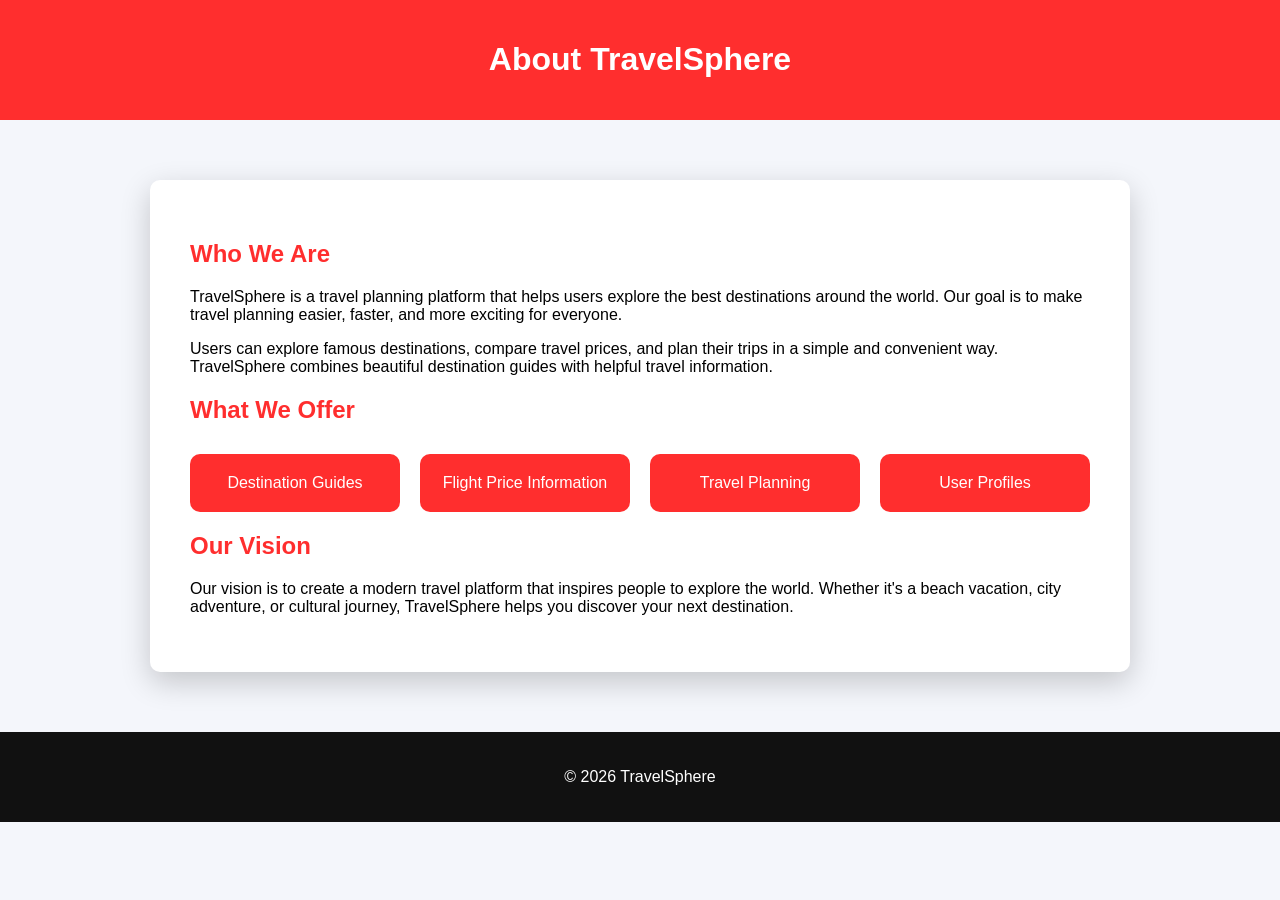
<file: about.html>
<!DOCTYPE html>
<html>

<head>

<title>About Us</title>

<style>

body{
font-family:Arial;
margin:0;
background:#f4f6fb;
}

/* header */

header{
background:#ff2e2e;
color:white;
padding:20px;
text-align:center;
}

/* main box */

.about-container{
max-width:900px;
margin:60px auto;
background:white;
padding:40px;
border-radius:10px;
box-shadow:0 10px 30px rgba(0,0,0,0.2);
}

/* headings */

.about-container h2{
color:#ff2e2e;
margin-bottom:20px;
}

/* grid */

.features{
display:grid;
grid-template-columns:repeat(auto-fit,minmax(200px,1fr));
gap:20px;
margin-top:30px;
}

/* feature boxes */

.box{
background:#ff2e2e;
color:white;
padding:20px;
border-radius:10px;
text-align:center;
transition:0.3s;
}

.box:hover{
transform:scale(1.08);
background:#c40000;
}

footer{
text-align:center;
margin-top:40px;
padding:20px;
background:#111;
color:white;
}

</style>

</head>


<body>

<header>

<h1>About TravelSphere</h1>

</header>


<div class="about-container">

<h2>Who We Are</h2>

<p>
TravelSphere is a travel planning platform that helps users explore the best
destinations around the world. Our goal is to make travel planning easier,
faster, and more exciting for everyone.
</p>

<p>
Users can explore famous destinations, compare travel prices, and plan
their trips in a simple and convenient way. TravelSphere combines
beautiful destination guides with helpful travel information.
</p>


<h2>What We Offer</h2>

<div class="features">

<div class="box">
Destination Guides
</div>

<div class="box">
Flight Price Information
</div>

<div class="box">
Travel Planning
</div>

<div class="box">
User Profiles
</div>

</div>


<h2>Our Vision</h2>

<p>
Our vision is to create a modern travel platform that inspires people to
explore the world. Whether it's a beach vacation, city adventure, or
cultural journey, TravelSphere helps you discover your next destination.
</p>

</div>

<footer>

<p>© 2026 TravelSphere</p>

</footer>

</body>

</html>
</file>
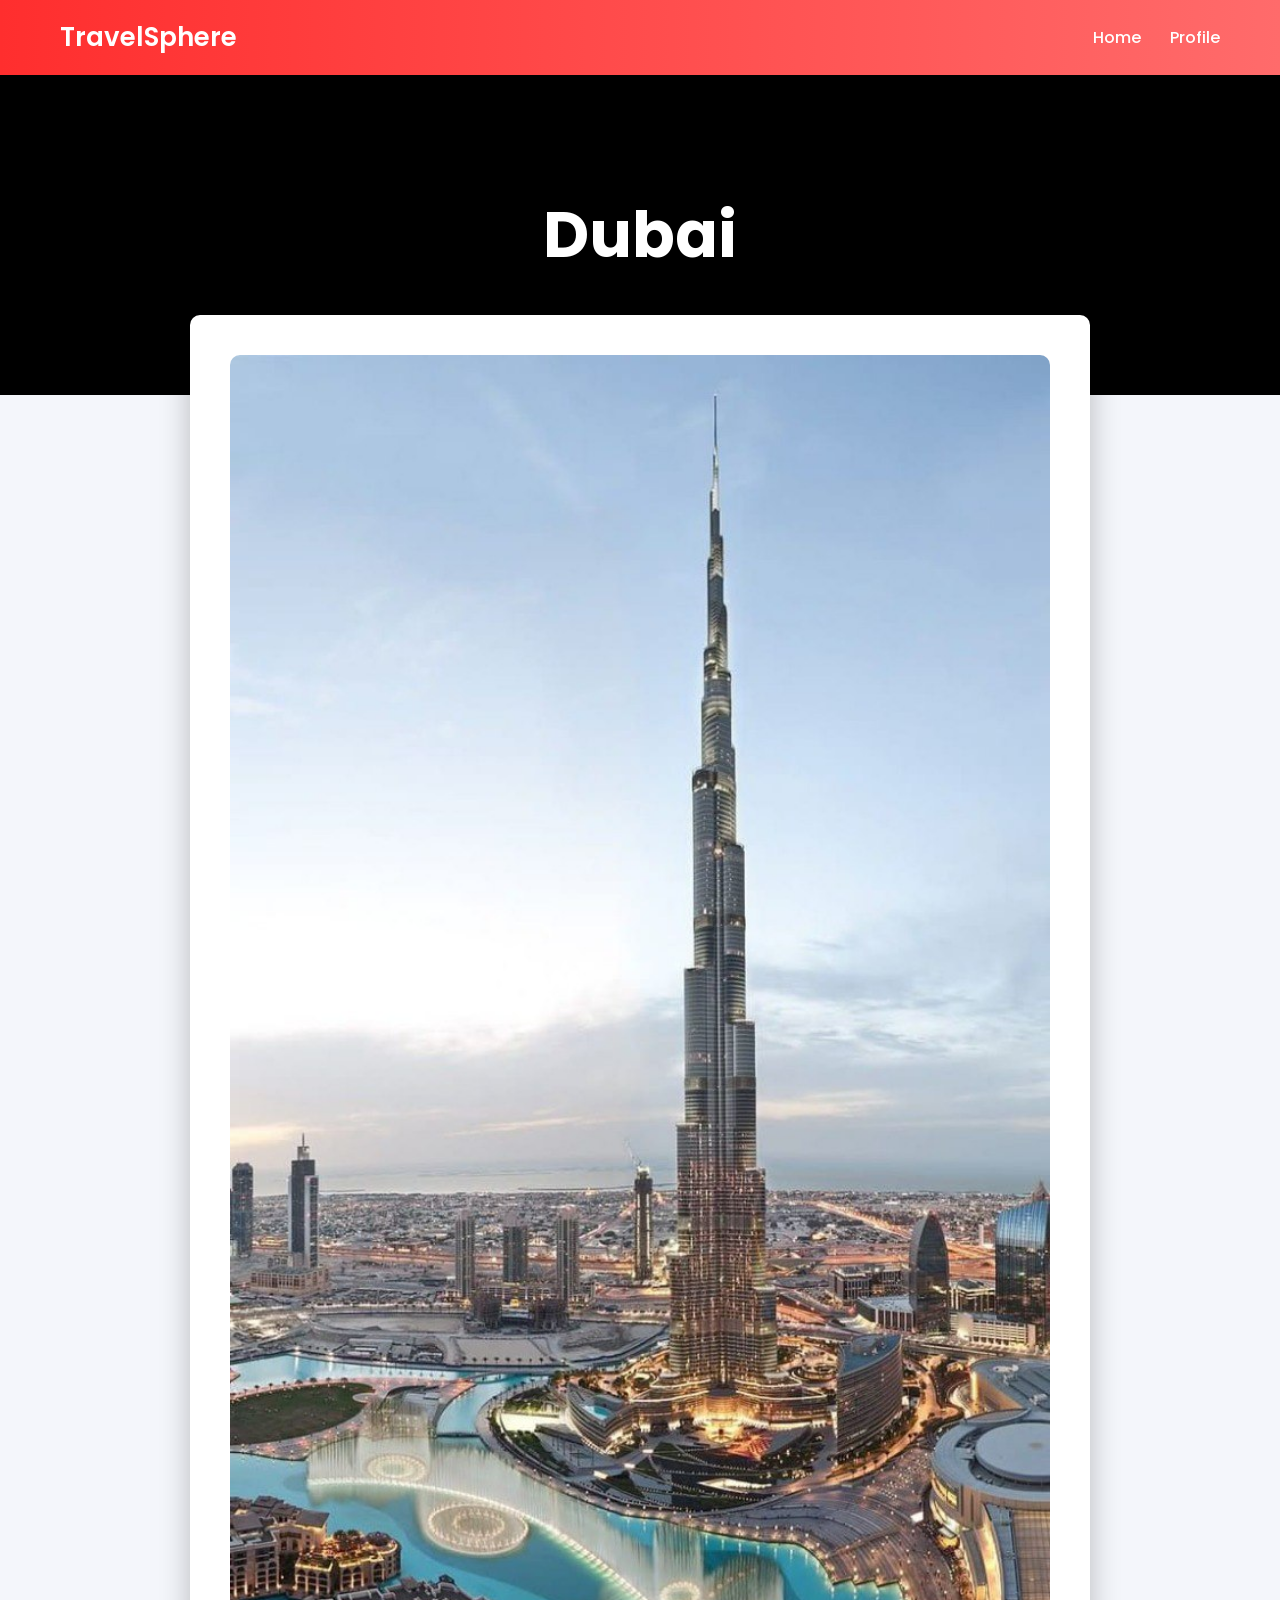
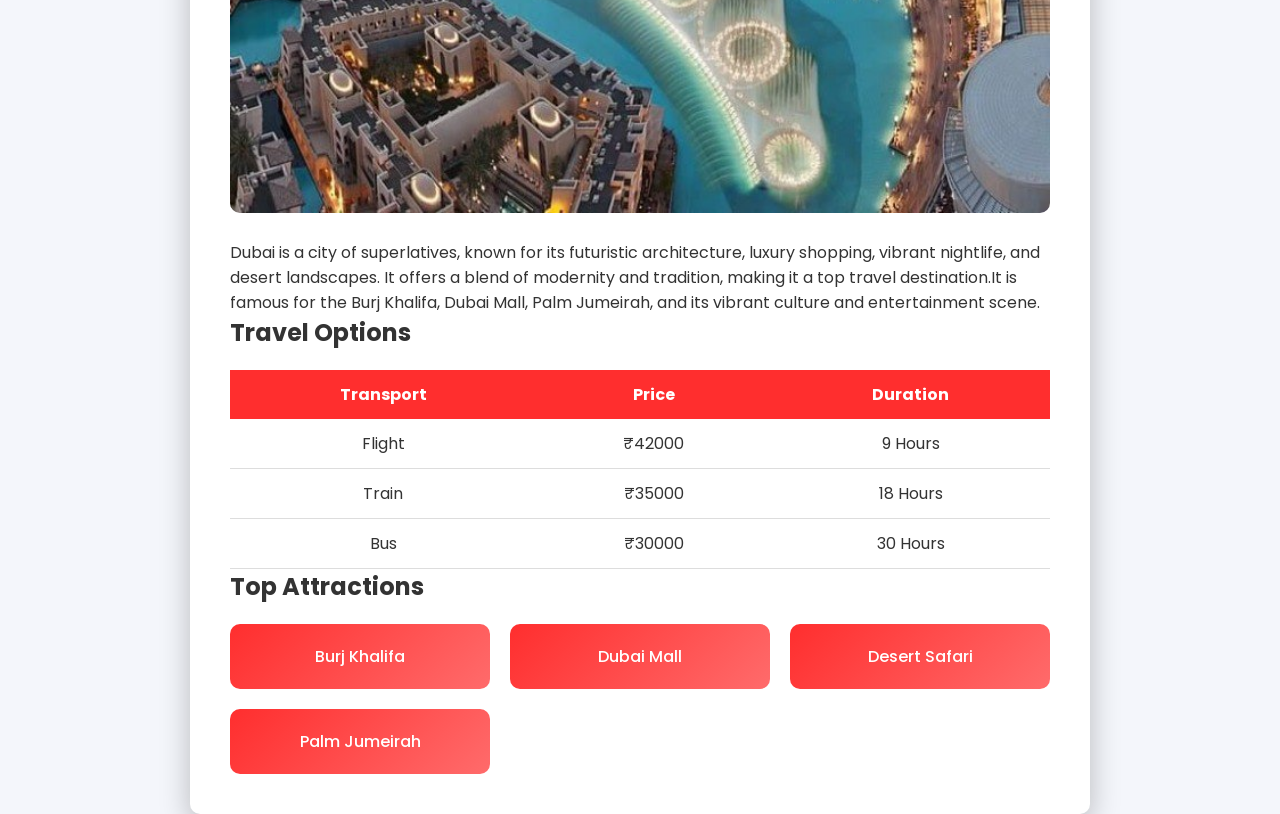
<file: dubai.html>
<!DOCTYPE html>
<html>
<head>

<title>Dubai</title>

<link rel="stylesheet" href="style.css">

</head>

<body>

<header>

<h1>TravelSphere</h1>

<nav>
<a href="index.html">Home</a>
<a href="profile.html">Profile</a>
</nav>

</header>


<section class="place-hero">

<h1>Dubai</h1>

</section>


<section class="place-content">

<img src="dubai.jpg" class="place-img">

<p>
    Dubai is a city of superlatives, known for its futuristic architecture, luxury shopping, vibrant nightlife, and desert landscapes. It offers a blend of modernity and tradition, making it a top travel destination.It is famous for the Burj Khalifa, Dubai Mall, Palm Jumeirah, and its vibrant culture and entertainment scene.
 
</p>


<h2>Travel Options</h2>

<table class="travel-table">

<tr>
<th>Transport</th>
<th>Price</th>
<th>Duration</th>
</tr>

<tr>
<td>Flight</td>
<td>₹42000</td>
<td>9 Hours</td>
</tr>

<tr>
<td>Train</td>
<td>₹35000</td>
<td>18 Hours</td>
</tr>

<tr>
<td>Bus</td>
<td>₹30000</td>
<td>30 Hours</td>
</tr>

</table>


<h2>Top Attractions</h2>

<div class="attractions">

<div class="box">Burj Khalifa</div>
<div class="box">Dubai Mall</div>
<div class="box">Desert Safari</div>
<div class="box">Palm Jumeirah</div>

</div>

</section>

</body>
</html>
</file>
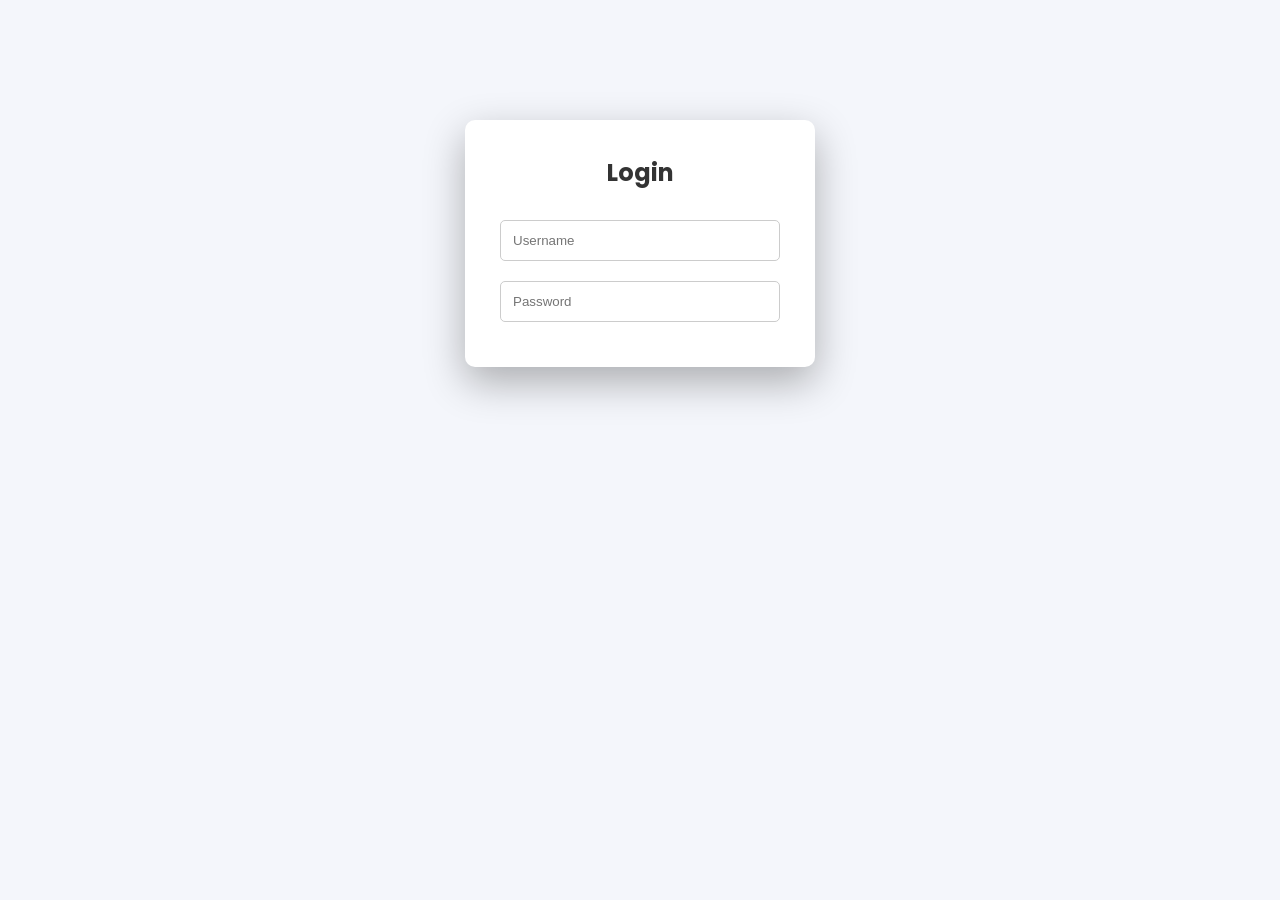
<file: login.html>
<!DOCTYPE html>
<html>

<head>

<title>Login</title>

<link rel="stylesheet" href="style.css">

<script>

function validateLogin(){

let user=document.getElementById("username").value
let pass=document.getElementById("password").value

if(user=="" || pass=="")
{
alert("Enter username and password")
return false
}

else
{
alert("Login Successful")
return true
}

}

</script>

</head>

<body>
    <style>
        img{
width: 100%;
height: 100vh;  
background-attachment: fixed;
        }
    </style>

<div class="login-box">

<h2>Login</h2>

<form onsubmit="return validateLogin()">

<input type="text" id="username" placeholder="Username">

<input type="password" id="password" placeholder="Password">



</form>

</div>

</body>

</html>
</file>
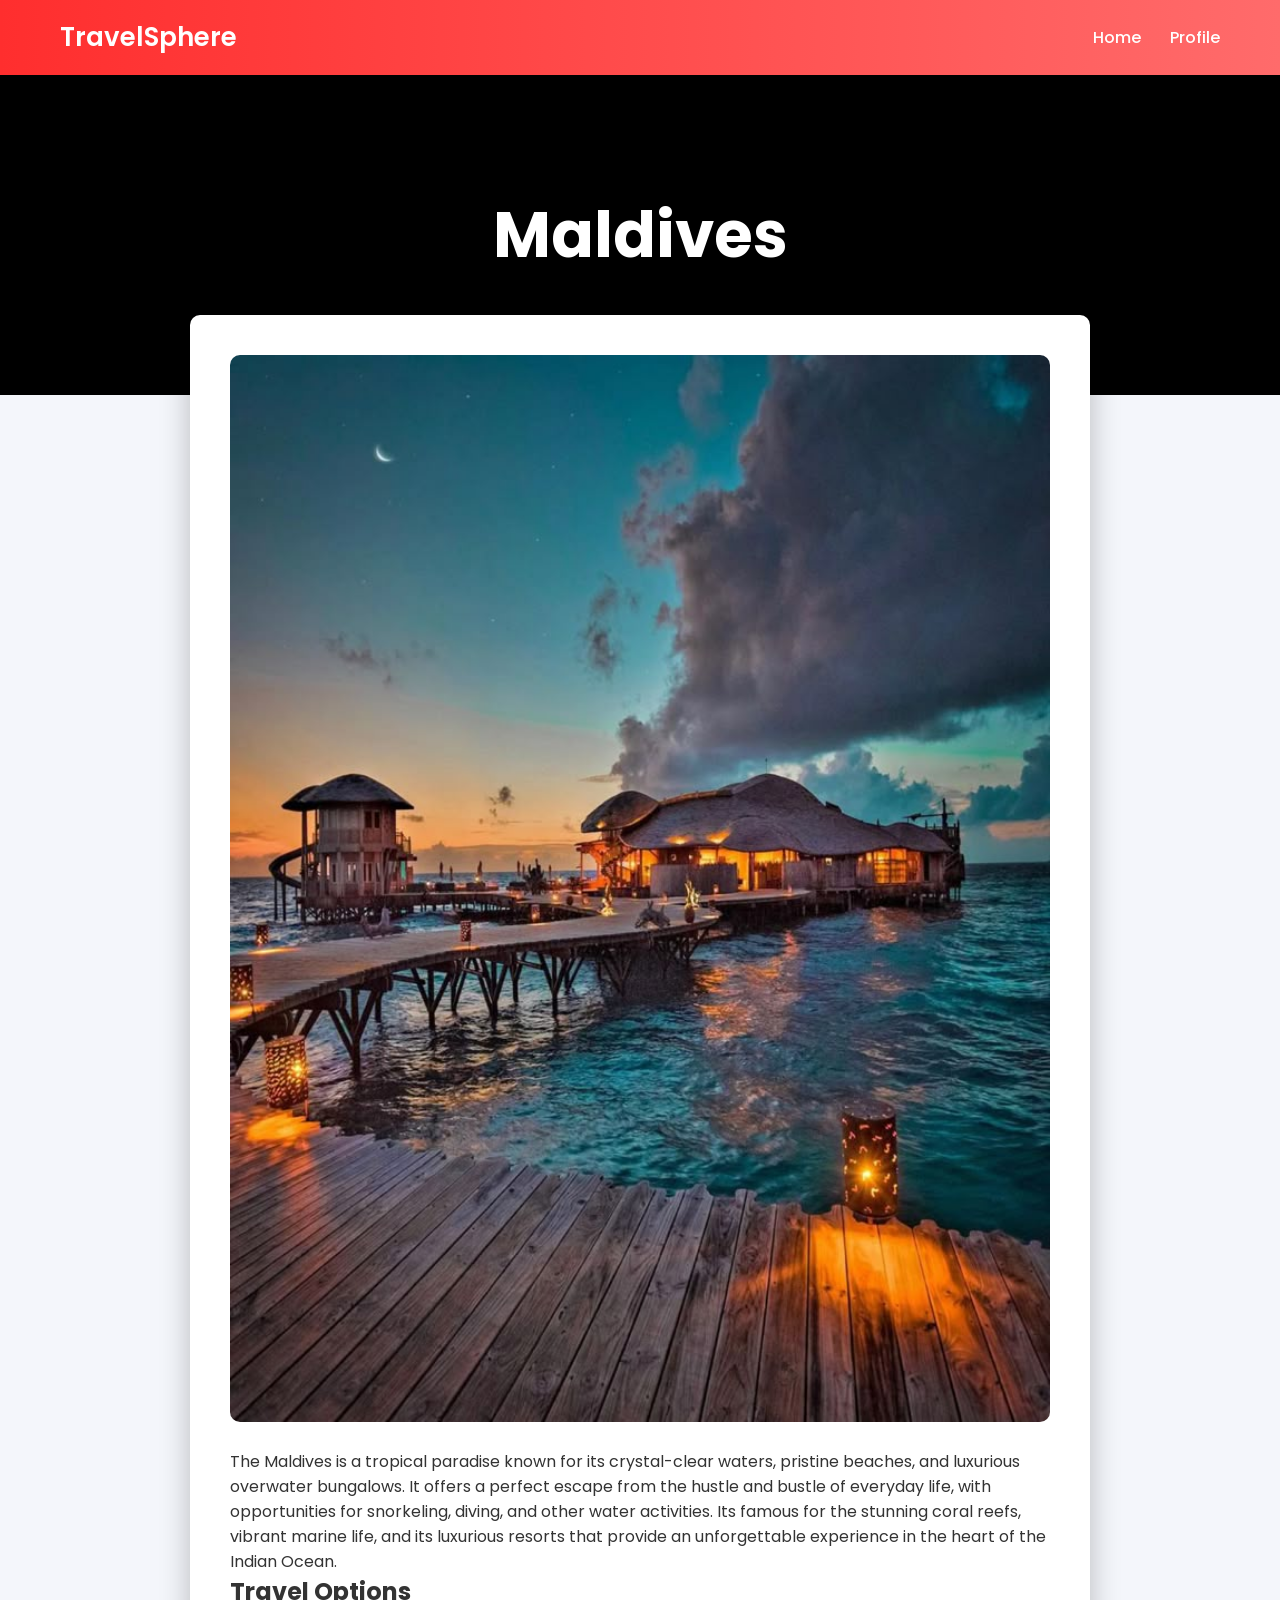
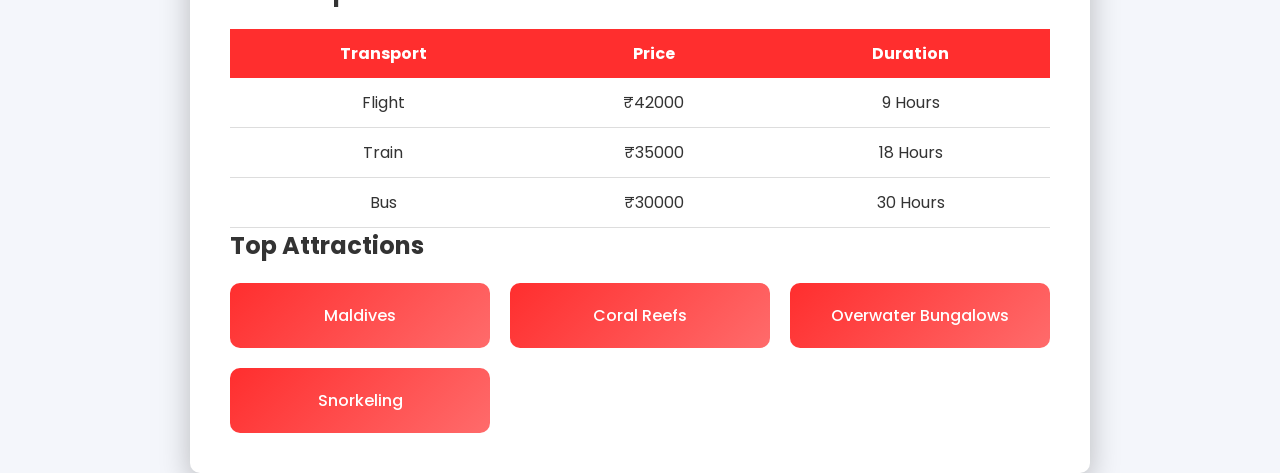
<file: maldives.html>
<!DOCTYPE html>
<html>
<head>

<title>Maldives</title>

<link rel="stylesheet" href="style.css">

</head>

<body>

<header>

<h1>TravelSphere</h1>

<nav>
<a href="index.html">Home</a>
<a href="profile.html">Profile</a>
</nav>

</header>


<section class="place-hero">

<h1>Maldives</h1>

</section>


<section class="place-content">

<img src="maldives.jpg" class="place-img">

<p>
    The Maldives is a tropical paradise known for its crystal-clear waters, pristine beaches, and luxurious overwater bungalows. It offers a perfect escape from the hustle and bustle of everyday life, with opportunities for snorkeling, diving, and other water activities.
    Its famous for the stunning coral reefs, vibrant marine life, and its luxurious resorts that provide an unforgettable experience in the heart of the Indian Ocean.
 
 
</p>


<h2>Travel Options</h2>

<table class="travel-table">

<tr>
<th>Transport</th>
<th>Price</th>
<th>Duration</th>
</tr>

<tr>
<td>Flight</td>
<td>₹42000</td>
<td>9 Hours</td>
</tr>

<tr>
<td>Train</td>
<td>₹35000</td>
<td>18 Hours</td>
</tr>

<tr>
<td>Bus</td>
<td>₹30000</td>
<td>30 Hours</td>
</tr>

</table>


<h2>Top Attractions</h2>

<div class="attractions">

<div class="box">Maldives</div>
<div class="box">Coral Reefs</div>
<div class="box">Overwater Bungalows</div>
<div class="box">Snorkeling</div>

</div>

</section>

</body>
</html>
</file>
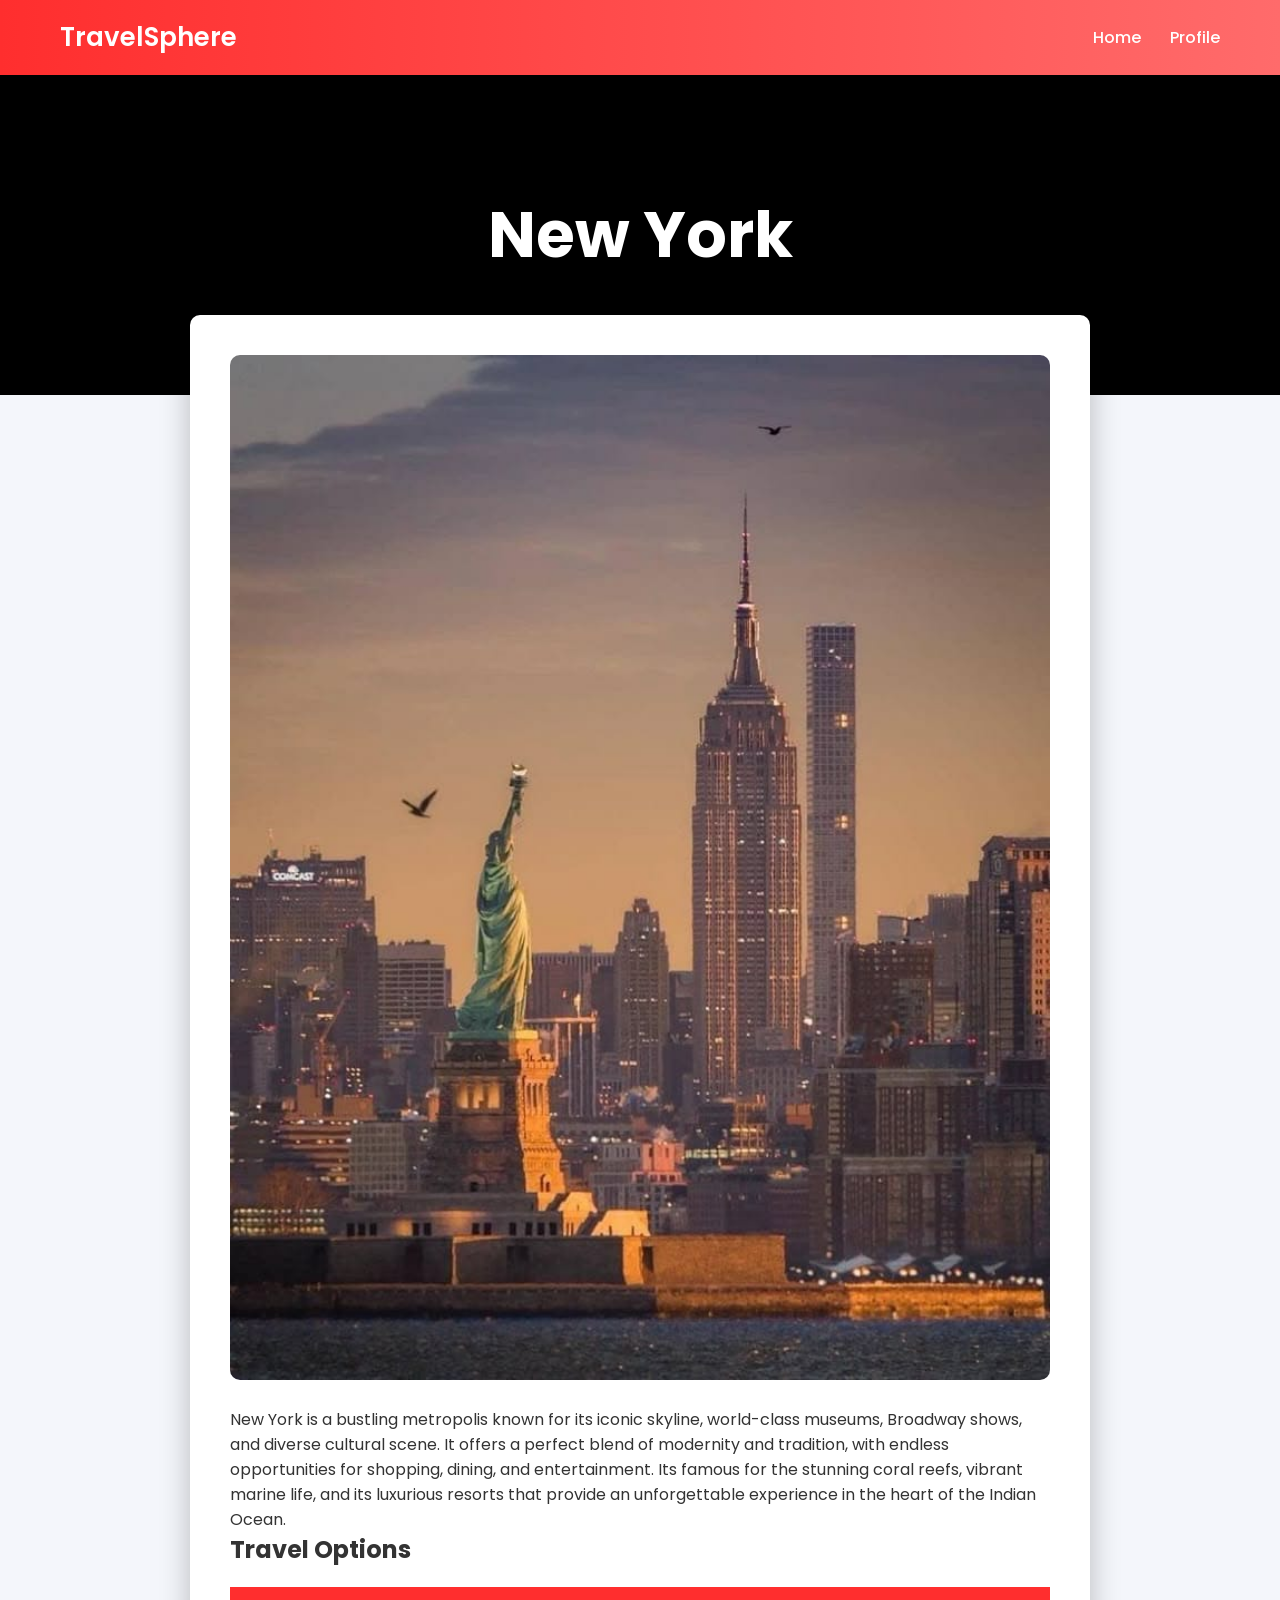
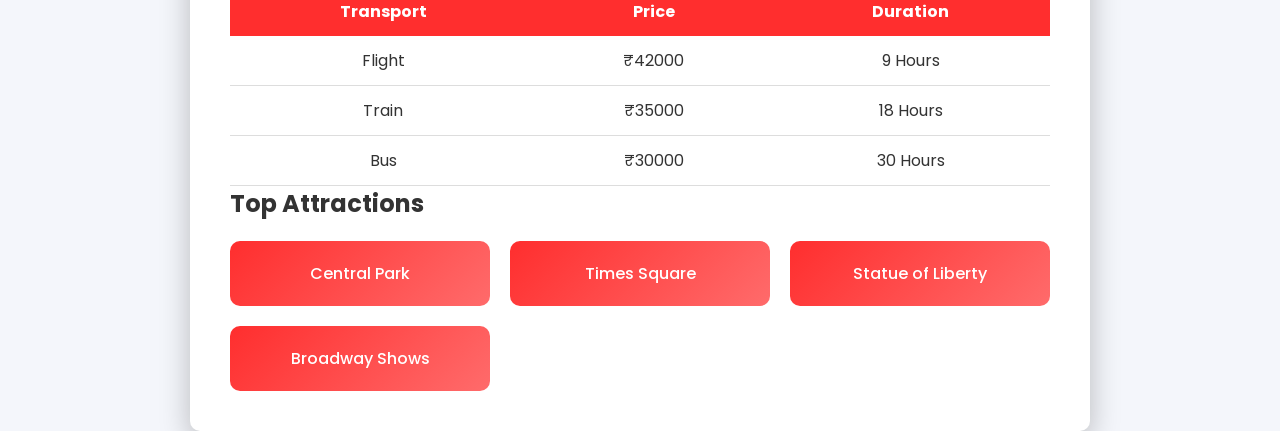
<file: newyork.html>
<!DOCTYPE html>
<html>
<head>

<title>New York</title>

<link rel="stylesheet" href="style.css">

</head>

<body>

<header>

<h1>TravelSphere</h1>

<nav>
<a href="index.html">Home</a>
<a href="profile.html">Profile</a>
</nav>

</header>


<section class="place-hero">

<h1>New York</h1>

</section>


<section class="place-content">

<img src="newyork.jpg" class="place-img">

<p>
    New York is a bustling metropolis known for its iconic skyline, world-class museums, Broadway shows, and diverse cultural scene. It offers a perfect blend of modernity and tradition, with endless opportunities for shopping, dining, and entertainment.
    Its famous for the stunning coral reefs, vibrant marine life, and its luxurious resorts that provide an unforgettable experience in the heart of the Indian Ocean.
 
 
</p>


<h2>Travel Options</h2>

<table class="travel-table">

<tr>
<th>Transport</th>
<th>Price</th>
<th>Duration</th>
</tr>

<tr>
<td>Flight</td>
<td>₹42000</td>
<td>9 Hours</td>
</tr>

<tr>
<td>Train</td>
<td>₹35000</td>
<td>18 Hours</td>
</tr>

<tr>
<td>Bus</td>
<td>₹30000</td>
<td>30 Hours</td>
</tr>

</table>


<h2>Top Attractions</h2>

<div class="attractions">

<div class="box">Central Park</div>
<div class="box">Times Square</div>
<div class="box">Statue of Liberty</div>
<div class="box">Broadway Shows</div>

</div>

</section>

</body>
</html>
</file>
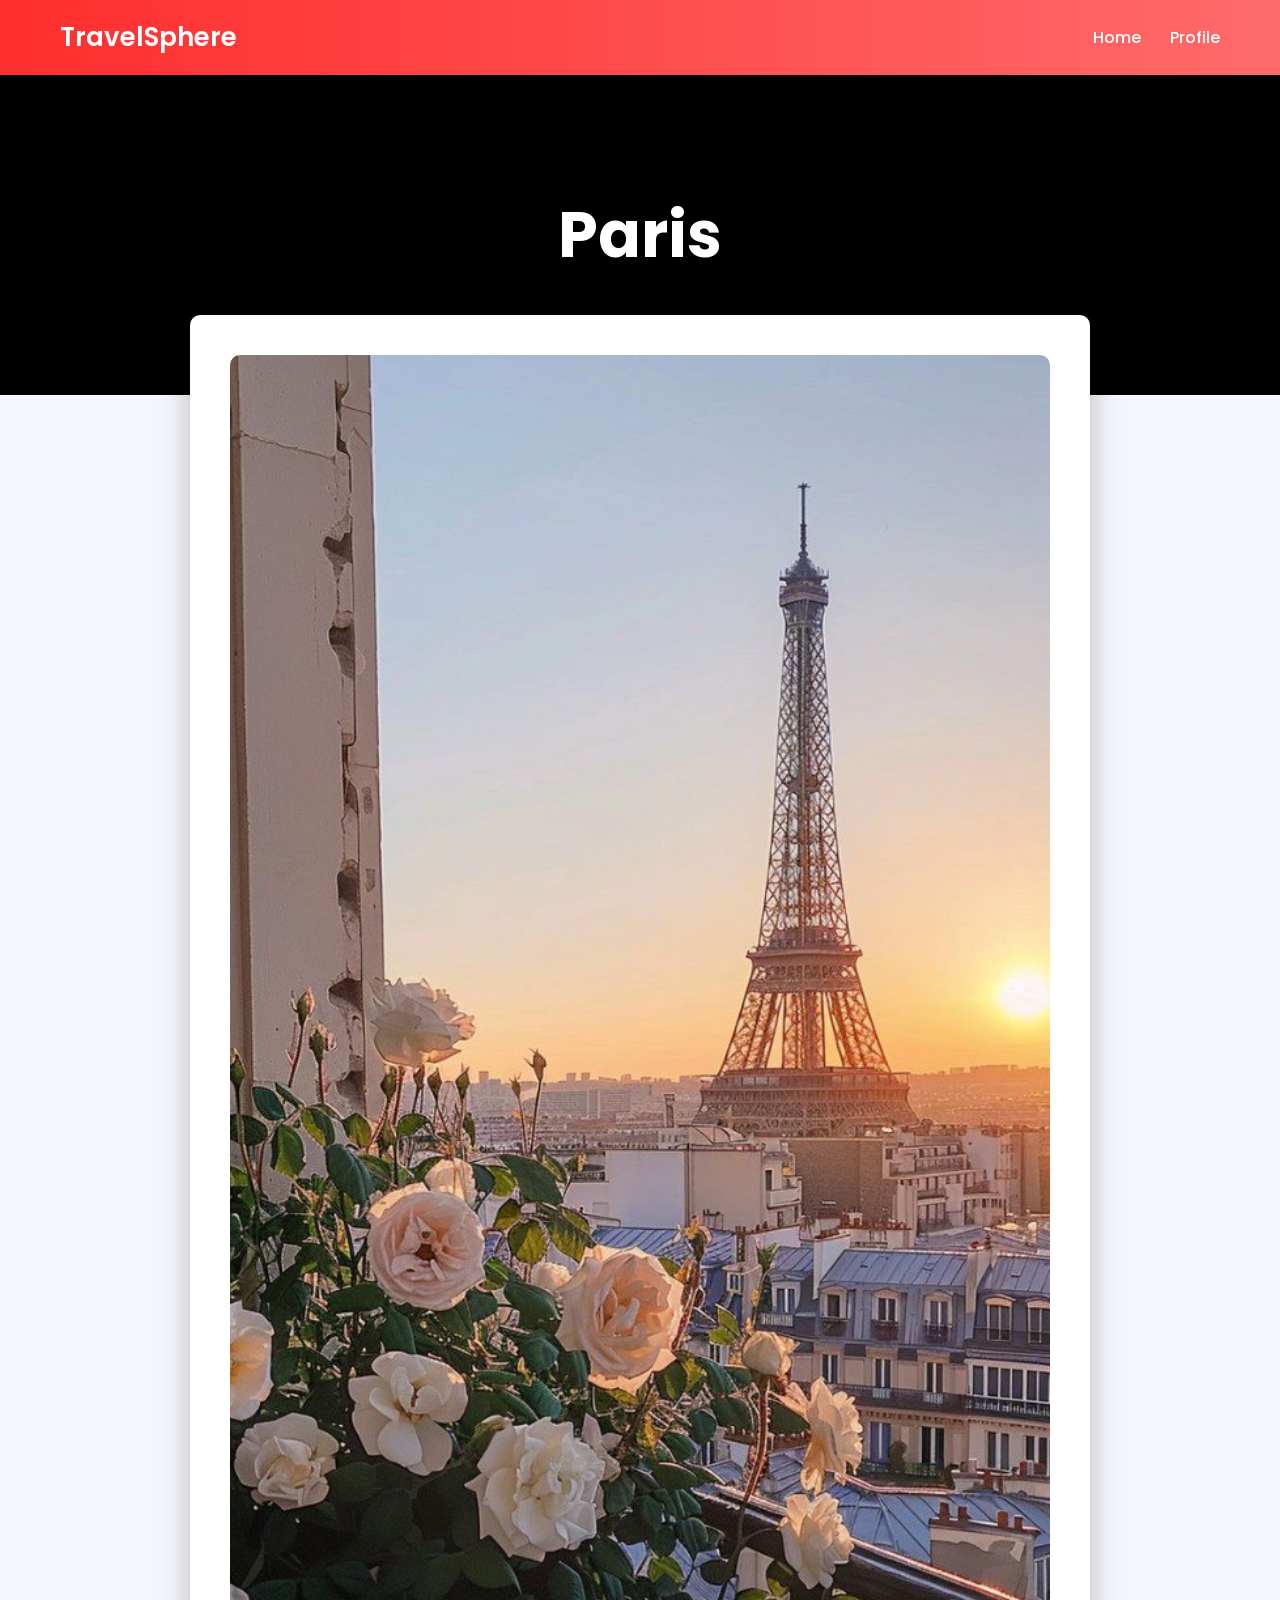
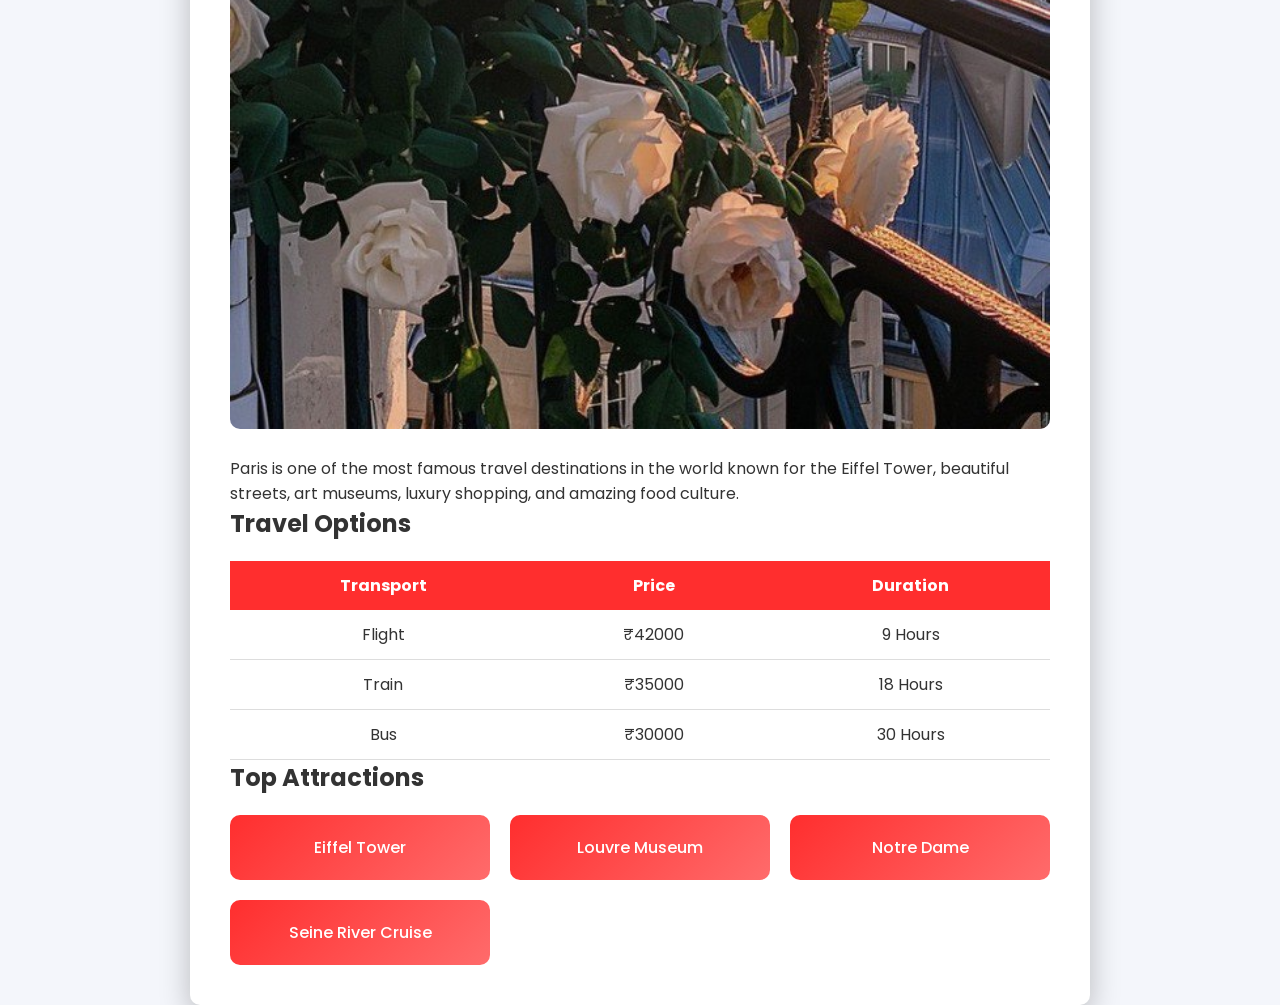
<file: paris.html>
<!DOCTYPE html>
<html>
<head>

<title>Paris</title>

<link rel="stylesheet" href="style.css">

</head>

<body>

<header>

<h1>TravelSphere</h1>

<nav>
<a href="index.html">Home</a>
<a href="profile.html">Profile</a>
</nav>

</header>


<section class="place-hero">

<h1>Paris</h1>

</section>


<section class="place-content">

<img src="paris.jpg" class="place-img">

<p>
Paris is one of the most famous travel destinations in the world known for the Eiffel Tower,
beautiful streets, art museums, luxury shopping, and amazing food culture.
</p>


<h2>Travel Options</h2>

<table class="travel-table">

<tr>
<th>Transport</th>
<th>Price</th>
<th>Duration</th>
</tr>

<tr>
<td>Flight</td>
<td>₹42000</td>
<td>9 Hours</td>
</tr>

<tr>
<td>Train</td>
<td>₹35000</td>
<td>18 Hours</td>
</tr>

<tr>
<td>Bus</td>
<td>₹30000</td>
<td>30 Hours</td>
</tr>

</table>


<h2>Top Attractions</h2>

<div class="attractions">

<div class="box">Eiffel Tower</div>
<div class="box">Louvre Museum</div>
<div class="box">Notre Dame</div>
<div class="box">Seine River Cruise</div>

</div>

</section>

</body>
</html>
</file>
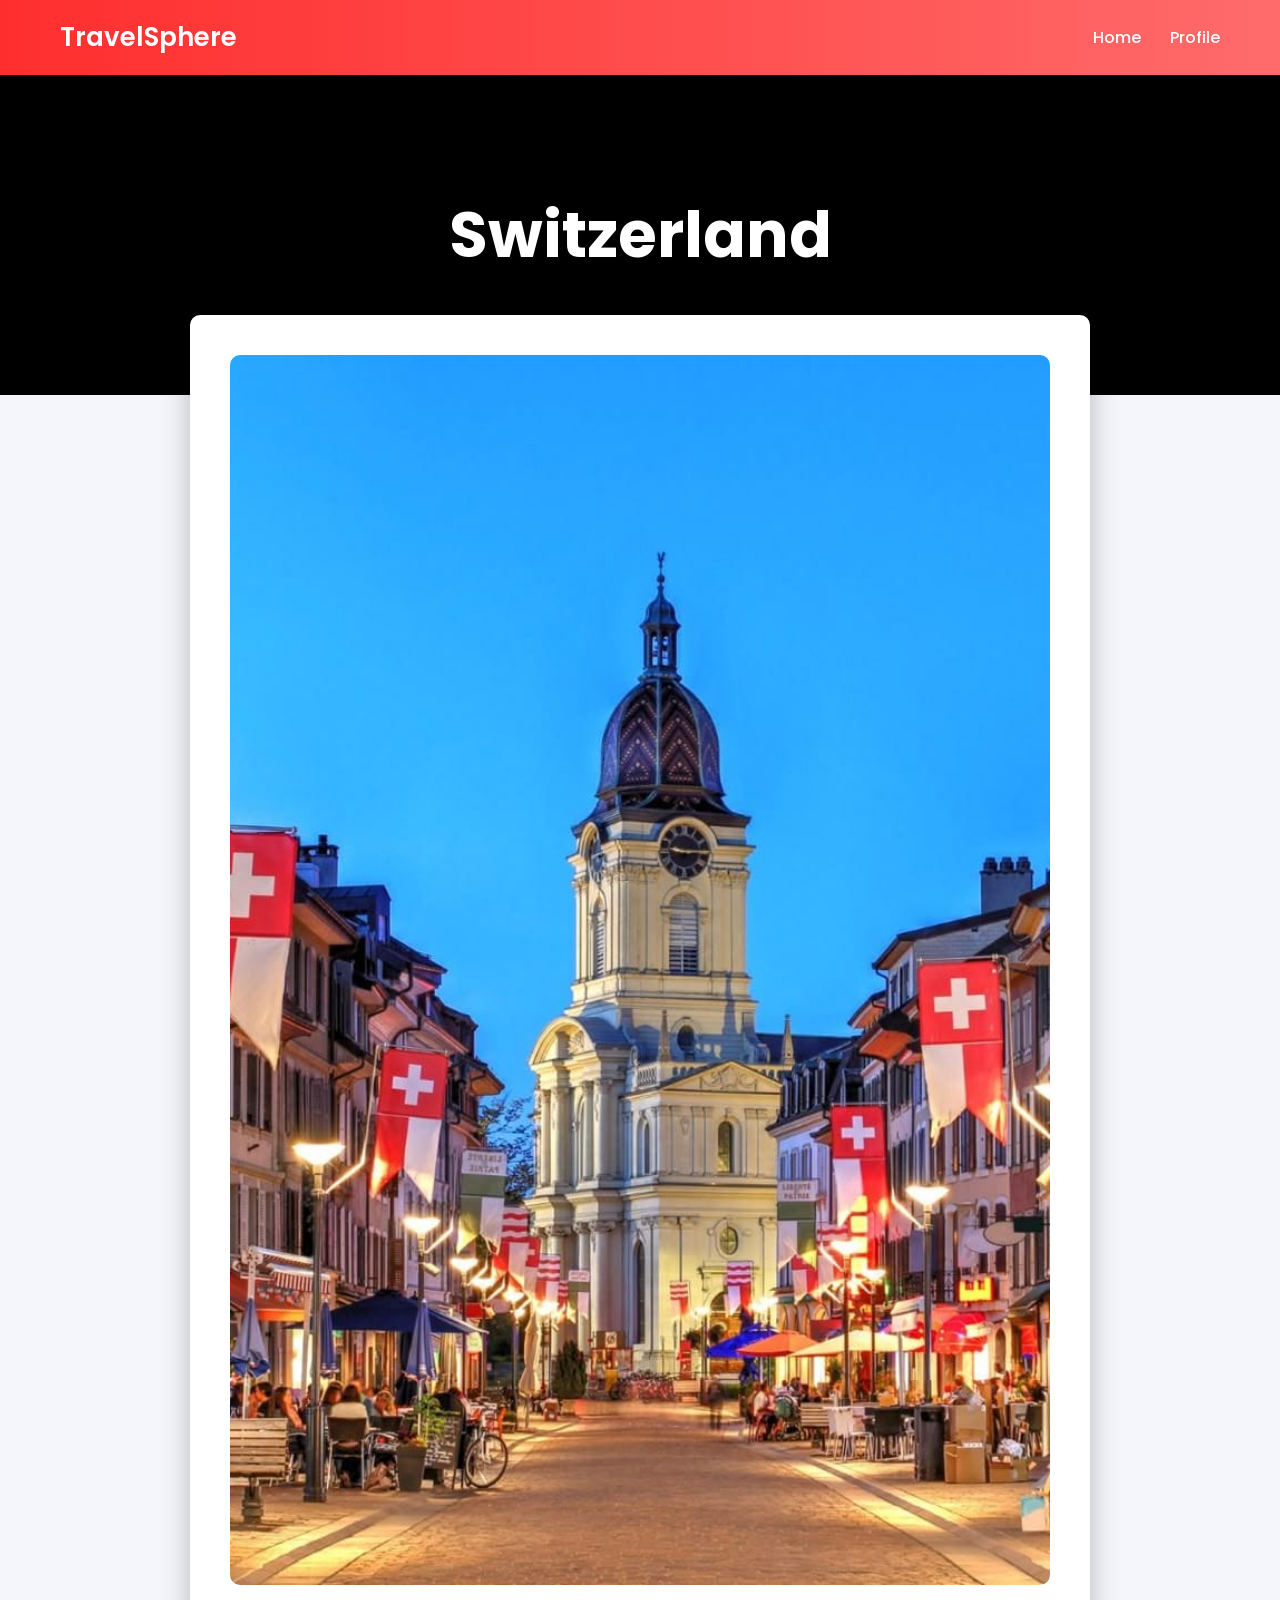
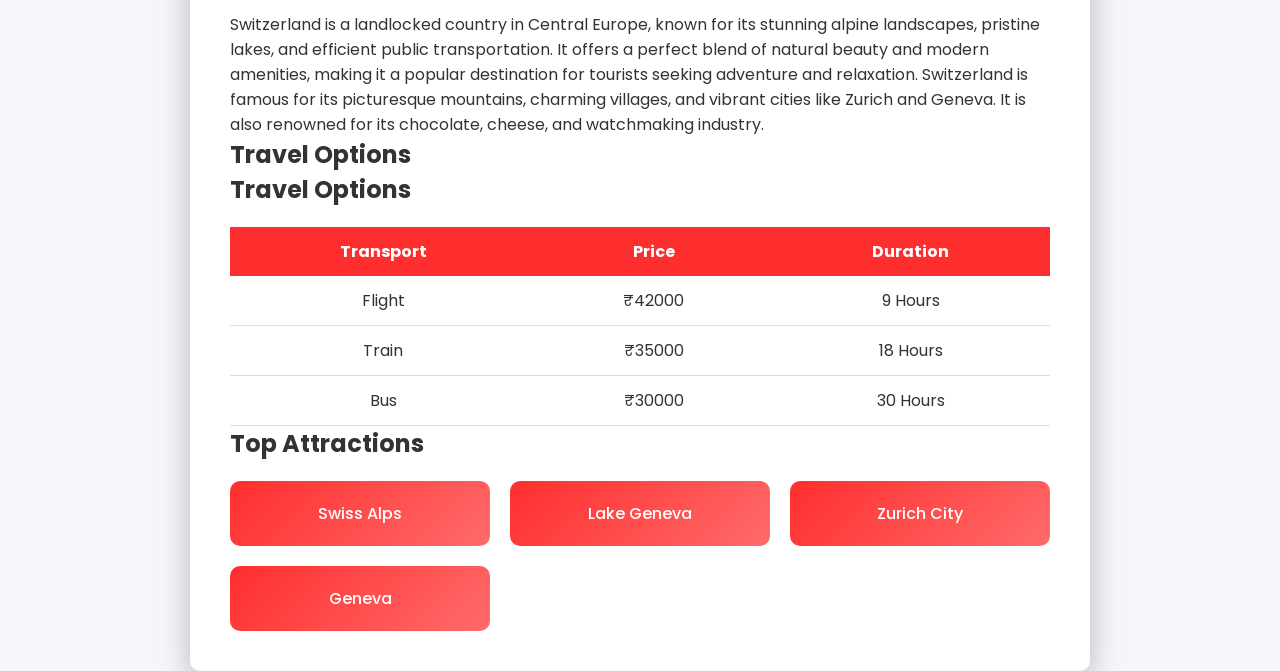
<file: switzerland.html>
<!DOCTYPE html>
<html>
<head>

<title>Switzerland</title>

<link rel="stylesheet" href="style.css">

</head>

<body>

<header>

<h1>TravelSphere</h1>

<nav>
<a href="index.html">Home</a>
<a href="profile.html">Profile</a>
</nav>

</header>


<section class="place-hero">

<h1>Switzerland</h1>

</section>


<section class="place-content">

<img src="switzerland.jpg" class="place-img">

<p>
    Switzerland is a landlocked country in Central Europe, known for its stunning alpine landscapes, pristine lakes, and efficient public transportation. It offers a perfect blend of natural beauty and modern amenities, making it a popular destination for tourists seeking adventure and relaxation.
    Switzerland is famous for its picturesque mountains, charming villages, and vibrant cities like Zurich and Geneva. It is also renowned for its chocolate, cheese, and watchmaking industry.
 
</p>


<h2>Travel Options</h2>
 
</p>


<h2>Travel Options</h2>

<table class="travel-table">

<tr>
<th>Transport</th>
<th>Price</th>
<th>Duration</th>
</tr>

<tr>
<td>Flight</td>
<td>₹42000</td>
<td>9 Hours</td>
</tr>

<tr>
<td>Train</td>
<td>₹35000</td>
<td>18 Hours</td>
</tr>

<tr>
<td>Bus</td>
<td>₹30000</td>
<td>30 Hours</td>
</tr>

</table>


<h2>Top Attractions</h2>

<div class="attractions">

<div class="box">Swiss Alps</div>
<div class="box">Lake Geneva</div>
<div class="box">Zurich City</div>
<div class="box">Geneva</div>

</div>

</section>

</body>
</html>
</file>
<file: style.css>
@import url('https://fonts.googleapis.com/css2?family=Poppins:wght@300;400;500;600&display=swap');

*{
    margin:0;
    padding:0;
    box-sizing:border-box;
}

body{
    font-family:'Poppins',sans-serif;
    background:#f4f6fb;
    color:#333;
}

header{
    display:flex;
    justify-content:space-between;
    align-items:center;
    padding:18px 60px;
    background:linear-gradient(90deg,#ff2e2e,#ff6b6b);
    color:white;
    box-shadow:0 5px 20px rgba(0,0,0,0.2);
}

header h1{
    font-size:26px;
    font-weight:600;
}

nav a{
    margin-left:25px;
    color:white;
    text-decoration:none;
    font-weight:500;
    transition:0.3s;
}

nav a:hover{
    color:#000;
}

.hero{
    height:65vh;
    background:
    linear-gradient(rgba(0,0,0,0.6),rgba(0,0,0,0.6)),
    url("travel.jpg") center/cover no-repeat;

    display:flex;
    flex-direction:column;
    justify-content:center;
    align-items:center;
    text-align:center;
    color:white;
}

.hero h2{
    font-size:55px;
    margin-bottom:10px;
    animation:fadeDown 1s ease;
}

.hero p{
    font-size:20px;
    margin-bottom:35px;
}

.search-box{
    background:white;
    padding:20px;
    border-radius:12px;
    display:flex;
    gap:15px;
    box-shadow:0 15px 40px rgba(0,0,0,0.3);
    animation:fadeUp 1s ease;
}

.search-box input{
    padding:12px;
    border-radius:6px;
    border:1px solid #ccc;
    width:200px;
    font-size:14px;
}

.search-box button{
    background:#ff2e2e;
    color:white;
    border:none;
    padding:12px 25px;
    border-radius:6px;
    font-size:15px;
    cursor:pointer;
    transition:0.3s;
}

.search-box button:hover{
    background:#c40000;
    transform:scale(1.05);
}
.places{
    padding:60px 40px;
    text-align:center;
}

.places h2{
    font-size:32px;
    margin-bottom:40px;
}

.card-container{
    display:grid;
    grid-template-columns:repeat(auto-fit,minmax(260px,1fr));
    gap:30px;
    max-width:1200px;
    margin:auto;
}

.card{
    background:white;
    border-radius:12px;
    overflow:hidden;
    box-shadow:0 10px 25px rgba(0,0,0,0.2);
    transition:0.4s;
}

.card:hover{
    transform:translateY(-12px) scale(1.03);
    box-shadow:0 15px 35px rgba(0,0,0,0.3);
}

.card img{
    width:100%;
    height:200px;
    object-fit:cover;
}

.card h3{
    margin:15px 0 5px 0;
    font-size:22px;
}

.card p{
    color:#200808;
}

.card a{
    display:inline-block;
    margin:15px;
    background:#ff2e2e;
    color:white;
    padding:10px 20px;
    border-radius:25px;
    text-decoration:none;
    transition:0.3s;
}

.card a:hover{
    background:#c40000;
}

.place-hero{
    height:320px;
    background:black;
    color:white;
    display:flex;
    align-items:center;
    justify-content:center;
    font-size:42px;
    font-weight:bold;
}

.place-content{
    max-width:900px;
    margin:auto;
    padding:40px;
    background:white;
    margin-top:-80px;
    border-radius:10px;
    box-shadow:0 10px 30px rgba(0,0,0,0.25);
}

.place-img{
    width:100%;
    border-radius:10px;
    margin-bottom:20px;
}

.travel-table{
    width:100%;
    border-collapse:collapse;
    margin-top:20px;
}

.travel-table th{
    background:#ff2e2e;
    color:white;
    padding:12px;
}

.travel-table td{
    padding:12px;
    border-bottom:1px solid #ddd;
    text-align:center;
}

.travel-table tr:hover{
    background:#f3f3f3;
}

.attractions{
    display:grid;
    grid-template-columns:repeat(auto-fit,minmax(200px,1fr));
    gap:20px;
    margin-top:20px;
}

.box{
    background:linear-gradient(135deg,#ff2e2e,#ff6b6b);
    color:white;
    padding:20px;
    border-radius:10px;
    text-align:center;
    font-weight:500;
    transition:0.3s;
}

.box:hover{
    transform:scale(1.1);
}

.login-box{
    width:350px;
    margin:120px auto;
    background:white;
    padding:35px;
    border-radius:10px;
    box-shadow:0 15px 40px rgba(0,0,0,0.3);
    text-align:center;
}

.login-box h2{
    margin-bottom:20px;
}

.login-box input{
    width:100%;
    padding:12px;
    margin:10px 0;
    border:1px solid #ccc;
    border-radius:5px;
}

.login-box button{
    background:#ff2e2e;
    color:white;
    border:none;
    padding:12px;
    width:100%;
    border-radius:5px;
    cursor:pointer;
    transition:0.3s;
}

.login-box button:hover{
    background:#c40000;
}

.profile-container{
    display:grid;
    grid-template-columns:1fr 2fr;
    gap:40px;
    padding:60px;
}

.profile-card{
    background:white;
    padding:30px;
    border-radius:10px;
    box-shadow:0 10px 25px rgba(0,0,0,0.2);
    text-align:center;
    transition:0.3s;
}

.profile-card:hover{
    transform:translateY(-8px);
}

.profile-img{
    width:120px;
    border-radius:50%;
    margin-bottom:10px;
}

.profile-trips table{
    width:100%;
    border-collapse:collapse;
    background:white;
    box-shadow:0 10px 25px rgba(0,0,0,0.2);
}

.profile-trips th{
    background:#ff2e2e;
    color:white;
    padding:12px;
}

.profile-trips td{
    padding:12px;
    border-bottom:1px solid #ddd;
    text-align:center;
}

footer{
    background:#111;
    color:white;
    text-align:center;
    padding:25px;
    margin-top:50px;
}

@keyframes fadeDown{
    from{
        opacity:0;
        transform:translateY(-30px);
    }
    to{
        opacity:1;
        transform:translateY(0);
    }
}

@keyframes fadeUp{
    from{
        opacity:0;
        transform:translateY(30px);
    }
    to{
        opacity:1;
        transform:translateY(0);
    }
}

@media(max-width:768px){

    header{
        flex-direction:column;
    }

    nav{
        margin-top:10px;
    }

    .search-box{
        flex-direction:column;
    }

    .profile-container{
        grid-template-columns:1fr;
    }

    .hero h2{
        font-size:35px;
    }
}
</file>
